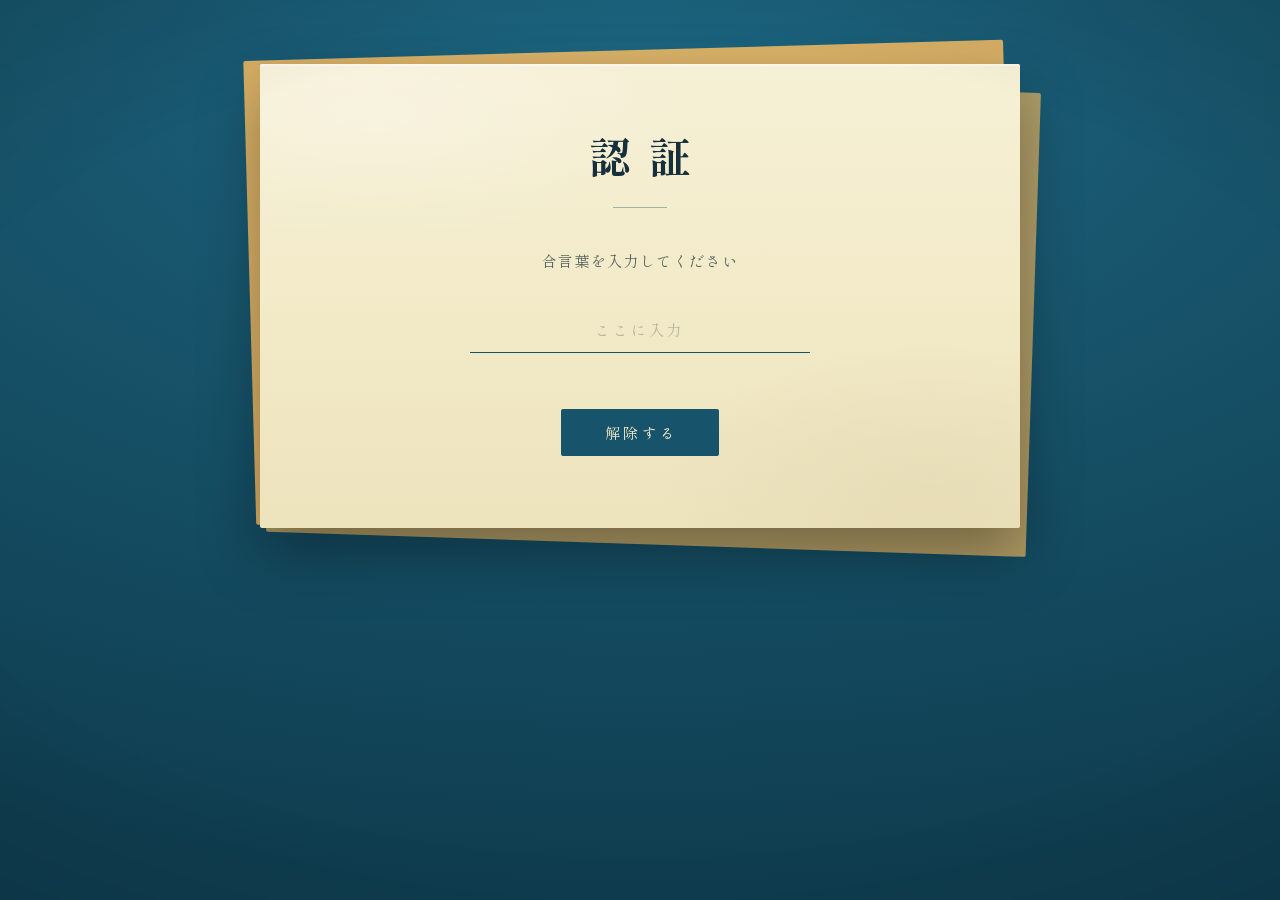
<file: index.html>
<!DOCTYPE html>
<html lang="ja">
<head>
<meta charset="UTF-8">
<meta name="viewport" content="width=device-width, initial-scale=1.0">
<meta name="robots" content="noindex, nofollow">
<title>認証</title>
<link rel="preconnect" href="https://fonts.googleapis.com">
<link rel="preconnect" href="https://fonts.gstatic.com" crossorigin>
<link href="https://fonts.googleapis.com/css2?family=Shippori+Mincho:wght@500;700&display=swap" rel="stylesheet">
<link rel="stylesheet" href="style.css">
<style>
/* ===== このページ（合言葉入力）だけの見た目 ===== */

.lead{
  text-align:center;
  font-size:clamp(13px,3.4vw,15px);
  letter-spacing:.09em;
  color:rgba(27,43,51,.72);
  margin-bottom:clamp(22px,4.5vw,30px);
  animation:fade .9s ease-out .8s both;
}

.form{
  display:flex;
  flex-direction:column;
  align-items:center;
  gap:18px;
  animation:fade .9s ease-out 1.05s both;
}

.field{
  width:100%;
  max-width:340px;
}

input[type="text"]{
  width:100%;
  font-family:inherit;
  font-size:20px;
  letter-spacing:.34em;
  text-align:center;
  color:var(--ink);
  background:transparent;
  border:0;
  border-bottom:1.5px solid var(--rule);
  padding:12px 6px 10px;
  outline:none;
  transition:border-color .25s;
}
input[type="text"]:focus{ border-bottom-color:#17546B; }
input[type="text"]::placeholder{
  letter-spacing:.2em;
  color:rgba(27,43,51,.28);
  font-size:15px;
}

button{
  font-family:inherit;
  font-size:15px;
  letter-spacing:.24em;
  text-indent:.24em;
  color:var(--paper);
  background:#17546B;
  border:0;
  border-radius:2px;
  padding:13px 40px;
  cursor:pointer;
  transition:background .25s, transform .15s;
}
button:hover{ background:#1D6580; }
button:active{ transform:translateY(1px); }

.error{
  min-height:20px;
  font-size:13px;
  letter-spacing:.08em;
  color:#9A4B3A;
  opacity:0;
  transition:opacity .2s;
}
.error.show{ opacity:1; }

/* まちがえたときに紙が揺れる */
.shake{ animation:shake .45s ease; }
@keyframes shake{
  0%,100%{ transform:translateX(0); }
  20%{ transform:translateX(-8px); }
  40%{ transform:translateX(7px); }
  60%{ transform:translateX(-5px); }
  80%{ transform:translateX(3px); }
}

/* ===== 正解したときに出るQRコード ===== */
.result{ display:none; text-align:center; }
.result.show{ display:block; animation:lift .9s cubic-bezier(.16,.84,.34,1) both; }

.qr-frame{
  display:inline-block;
  background:#fff;
  padding:16px;
  border-radius:3px;
  box-shadow:0 8px 24px rgba(0,0,0,.18);
}
.qr-frame svg{
  display:block;
  width:210px;          /* QRコードの大きさ【変更ポイント】 */
  height:210px;
}
.qr-frame svg path{ fill:#15303C; }   /* QRコードの色 */

.result .caption{
  margin-top:20px;
  font-size:13px;
  letter-spacing:.1em;
  color:rgba(27,43,51,.66);
  line-height:1.9;
}

.result a{
  color:#17546B;
  word-break:break-all;
  font-size:12px;
}

/* 「もう一度」の案内とボタン */
.again{
  margin-top:26px;
  display:flex;
  flex-direction:column;
  align-items:center;
  gap:12px;
}
.again .hint{
  font-size:12px;
  letter-spacing:.1em;
  color:rgba(27,43,51,.5);
}
.again button{
  background:transparent;
  color:#17546B;
  border:1px solid var(--rule);
  padding:9px 26px;
  font-size:13px;
}
.again button:hover{
  background:rgba(23,84,107,.07);
}

.hidden{ display:none !important; }
</style>
</head>
<body>
  <main class="stage">
    <article class="paper">

      <h1 id="title">認証</h1>

      <!-- ▼ 合言葉の入力画面 -->
      <div id="gate">
        <p class="lead">合言葉を入力してください</p>

        <form class="form" id="form" autocomplete="off">
          <div class="field">
            <input type="text" id="input" placeholder="ここに入力"
                   autocomplete="off" autocapitalize="off" spellcheck="false">
          </div>
          <div class="error" id="error">ちがうようだ。もう一度たしかめよう。</div>
          <button type="submit">解除する</button>
        </form>
      </div>

      <!-- ▼ 正解したときに表示されるQRコード -->
      <div class="result" id="result">
        <div class="qr-frame"><div id="qr"></div></div>
        <p class="caption">
          このコードを読みとれ。<br>
          <a id="link" href="#" target="_blank" rel="noopener"></a>
        </p>

        <!-- ▼ もう一度はじめから（Enterキー、またはこのボタン） -->
        <div class="again">
          <span class="hint">Enter キーでもう一度</span>
          <button type="button" id="again">はじめに戻る</button>
        </div>
      </div>

    </article>
  </main>

<!-- QRコードを作るプログラム（同じフォルダの qrcode.js を読み込みます。
     ネットにつながっていなくてもQRコードは表示されます） -->
<script src="qrcode.js"></script>
<script>
/* ============================================================
   【設定】ふだん書きかえるのは、この2つだけです
   ============================================================ */

// 1. 合言葉（パスワード）
const PASSWORD = "きどう";

// 2. QRコードの読み取り先（真相ページ）
//    同じフォルダの shinsou.html を指しています。
//    GitHub Pages で公開すると、自動で
//    https://ユーザー名.github.io/リポジトリ名/shinsou.html になります。
//    別のURLにしたい場合だけ、"https://〜" のフルURLに書きかえてください。
const TRUTH_PAGE = "shinsou.html";

/* ============================================================
   ここから下は、基本さわらなくて大丈夫です
   ============================================================ */

const form    = document.getElementById("form");
const input   = document.getElementById("input");
const errorEl = document.getElementById("error");
const gate    = document.getElementById("gate");
const result  = document.getElementById("result");

// 入力を比べやすい形にそろえる。
// スペースの有無 / 大文字・小文字 / 全角・半角 / カタカナ・ひらがな のちがいは
// すべて正解あつかいになります。
function normalize(v){
  return String(v)
    .replace(/[\s　]/g, "")
    .replace(/[Ａ-Ｚａ-ｚ０-９]/g, function(c){
      return String.fromCharCode(c.charCodeAt(0) - 0xFEE0);
    })
    .replace(/[ァ-ヶ]/g, function(c){
      return String.fromCharCode(c.charCodeAt(0) - 0x60);
    })
    .toLowerCase();
}

form.addEventListener("submit", function(e){
  e.preventDefault();

  if (normalize(input.value) === normalize(PASSWORD)) {
    unlock();
  } else {
    errorEl.classList.add("show");
    const paper = document.querySelector(".paper");
    paper.classList.remove("shake");
    void paper.offsetWidth;          // 揺れをやり直すためのおまじない
    paper.classList.add("shake");
    input.select();
  }
});

// 入力し直したらエラー表示を消す
input.addEventListener("input", function(){
  errorEl.classList.remove("show");
});

// いま解除ずみかどうかを覚えておく変数
let unlocked = false;

function unlock(){
  unlocked = true;
  gate.classList.add("hidden");
  result.classList.add("show");
  document.getElementById("title").textContent = "解除";

  // 相対パスを、QRコードに入れられるフルURLに変換する
  const url = new URL(TRUTH_PAGE, location.href).href;

  const link = document.getElementById("link");
  link.href = url;
  link.textContent = url;

  const box = document.getElementById("qr");
  if (typeof qrcode === "function") {
    const qr = qrcode(0, "M");       // 0 = 大きさ自動 / "M" = 誤り訂正レベル
    qr.addData(url);
    qr.make();
    box.innerHTML = qr.createSvgTag({ cellSize:8, margin:4, scalable:true });
  } else {
    box.textContent = "QRコードを表示できませんでした。下のリンクから開いてください。";
  }
}

/* ------------------------------------------------------------
   はじめの認証画面に戻す（何度でもくり返し遊べます）
   ・QRコードが出ている状態で Enter キーを押す
   ・または「はじめに戻る」ボタンを押す
   ------------------------------------------------------------ */
function reset(){
  unlocked = false;
  result.classList.remove("show");
  gate.classList.remove("hidden");
  document.getElementById("title").textContent = "認証";
  document.getElementById("qr").innerHTML = "";   // QRコードを消す
  errorEl.classList.remove("show");
  input.value = "";
  input.focus();
}

document.getElementById("again").addEventListener("click", reset);

document.addEventListener("keydown", function(e){
  if (unlocked && e.key === "Enter") {
    e.preventDefault();
    reset();
  }
});

window.addEventListener("load", function(){ input.focus(); });
</script>
</body>
</html>
</file>
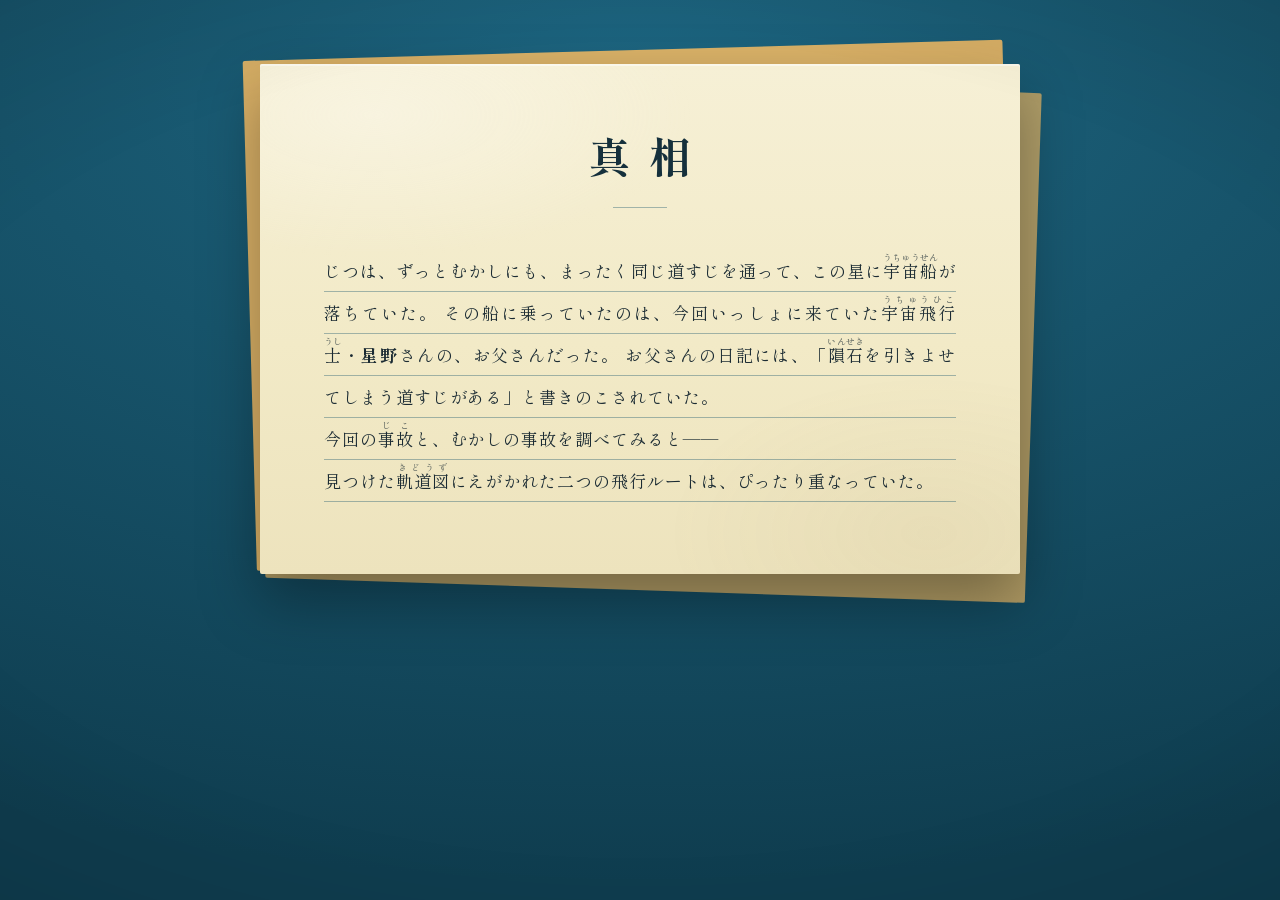
<file: shinsou.html>
<!DOCTYPE html>
<html lang="ja">
<head>
<meta charset="UTF-8">
<meta name="viewport" content="width=device-width, initial-scale=1.0">
<meta name="robots" content="noindex, nofollow">
<title>真相</title>

<!-- フォント読み込み（ネット上のGoogle Fontsを使用） -->
<link rel="preconnect" href="https://fonts.googleapis.com">
<link rel="preconnect" href="https://fonts.gstatic.com" crossorigin>
<link href="https://fonts.googleapis.com/css2?family=Shippori+Mincho:wght@500;700&display=swap" rel="stylesheet">

<!-- 見た目の設定はすべて style.css に書いてあります -->
<link rel="stylesheet" href="style.css">
</head>
<body>

  <!-- ▼ .stage = 背面に重なっているオレンジの紙2枚（CSSの ::before / ::after で描画） -->
  <main class="stage">

    <!-- ▼ .paper = 手前のクリーム色の紙 -->
    <article class="paper">

      <!-- ▼ 見出し -->
      <h1>真相</h1>

      <!-- ▼ 本文。<p> 〜 </p> が1段落。ここの文章を書き換えれば内容を変えられます。
           <ruby>漢字<rt>ふりがな</rt></ruby> でふりがなが付きます。 -->
      <div class="body">

        <p>じつは、ずっとむかしにも、まったく同じ道すじを通って、この星に<ruby>宇宙船<rt>うちゅうせん</rt></ruby>が落ちていた。

        その船に乗っていたのは、今回いっしょに来ていた<ruby>宇宙飛行士<rt>うちゅうひこうし</rt></ruby>・<span class="name">星野</span>さんの、お父さんだった。

        お父さんの日記には、「<ruby>隕石<rt>いんせき</rt></ruby>を引きよせてしまう道すじがある」と書きのこされていた。</p>

        <p>今回の<ruby>事故<rt>じこ</rt></ruby>と、むかしの事故を調べてみると——</p>
        <p>見つけた<ruby>軌道図<rt>きどうず</rt></ruby>にえがかれた二つの飛行ルートは、ぴったり重なっていた。</p>

      </div>
    </article>
  </main>

</body>
</html>
</file>
<file: style.css>
/* ============================================================
   「真相」ページ  スタイルシート
   ------------------------------------------------------------
   よく触る場所は【変更ポイント】と書いてあります。
   ============================================================ */


/* ------------------------------------------------------------
   1. 色とサイズの設定【変更ポイント】
   ここの値を変えるだけで、ページ全体の色味が変わります。
   ------------------------------------------------------------ */
:root{
  --navy:      #17546B;   /* 背景の濃い青緑 */
  --navy-deep: #0F3D4F;   /* 背景のいちばん暗い部分 */
  --amber:     #EBB966;   /* 背面に重なるオレンジの紙 */
  --paper:     #F2EAC7;   /* 手前のクリーム色の紙 */
  --ink:       #1B2B33;   /* 文字の色 */
  --rule:      rgba(23,84,107,.38);  /* 罫線の色 */

  --lh: 42px;   /* 行の高さ（罫線の間隔と同じ値。ここを変えると罫線も動きます） */
  --fs: 17px;   /* 本文の文字サイズ */
}


/* ------------------------------------------------------------
   2. 土台のリセット
   ------------------------------------------------------------ */
*{
  box-sizing:border-box;
  margin:0;
  padding:0;
}

html,body{
  min-height:100%;
}


/* ------------------------------------------------------------
   3. 背景（宇宙っぽい深い青緑のグラデーション）
   ------------------------------------------------------------ */
body{
  background:radial-gradient(120% 90% at 50% 8%,
              #1D6580 0%,
              var(--navy) 42%,
              var(--navy-deep) 100%);
  background-attachment:fixed;

  /* フォント。先に書いたものが優先されます */
  font-family:"Shippori Mincho","Hiragino Mincho ProN","Yu Mincho",YuMincho,"Noto Serif CJK JP","Noto Serif JP",serif;
  color:var(--ink);

  /* 紙を画面の中央に置く */
  display:flex;
  align-items:center;
  justify-content:center;

  padding:clamp(20px,6vw,64px) clamp(16px,5vw,48px);
  -webkit-font-smoothing:antialiased;
}

/* 画面のふちを少し暗くして、中央に視線を集める */
body::after{
  content:"";
  position:fixed;
  inset:0;
  pointer-events:none;
  background:radial-gradient(130% 100% at 50% 50%,
              rgba(0,0,0,0) 45%,
              rgba(0,0,0,.28) 100%);
}


/* ------------------------------------------------------------
   4. 背面に重なるオレンジの紙 2枚
   ::before = 左上にずれた紙 / ::after = 右下にずれた紙
   translate の数字を変えるとズレ幅、rotate は傾きが変わります。【変更ポイント】
   ------------------------------------------------------------ */
.stage{
  position:relative;
  width:100%;
  max-width:760px;   /* 紙の最大幅 */
  animation:rise 1.5s cubic-bezier(.16,.84,.34,1) both;
}

.stage::before,
.stage::after{
  content:"";
  position:absolute;
  inset:0;
  border-radius:2px;
  z-index:0;
}

.stage::before{
  background:var(--amber);
  transform:rotate(-1.6deg) translate(-10px,-14px);
  opacity:.92;
}

.stage::after{
  background:rgba(235,185,102,.72);
  transform:rotate(1.9deg) translate(14px,16px);
}


/* ------------------------------------------------------------
   5. 手前のクリーム色の紙
   ------------------------------------------------------------ */
.paper{
  position:relative;
  z-index:1;
  background:linear-gradient(180deg,
              #F6F0D6 0%,
              var(--paper) 55%,
              #EDE3BD 100%);
  padding:clamp(34px,6.5vw,60px) clamp(24px,6vw,64px) clamp(44px,8vw,72px);
  border-radius:2px;

  /* 紙の影。浮いているように見せています */
  box-shadow:0 26px 60px rgba(0,0,0,.34),
             0 2px 0 rgba(255,255,255,.5) inset;
}

/* 紙の質感（左上に光、右下に影のにじみ） */
.paper::before{
  content:"";
  position:absolute;
  inset:0;
  pointer-events:none;
  opacity:.5;
  background:radial-gradient(60% 40% at 15% 10%, rgba(255,255,255,.55), transparent 70%),
             radial-gradient(50% 45% at 88% 92%, rgba(140,120,70,.13), transparent 70%);
}


/* ------------------------------------------------------------
   6. 見出し「真相」
   ------------------------------------------------------------ */
h1{
  position:relative;
  text-align:center;
  font-size:clamp(28px,6.4vw,42px);
  font-weight:700;
  letter-spacing:.42em;   /* 字間を広げて厳かに */
  text-indent:.42em;      /* 字間の分だけ右にズレるのを打ち消す */
  color:#15303C;
  margin-bottom:clamp(26px,5vw,42px);
  animation:fade .9s ease-out .5s both;
}

/* 見出しの下の短い横線 */
h1::after{
  content:"";
  display:block;
  width:54px;
  height:1px;
  margin:clamp(16px,3vw,22px) auto 0;
  background:var(--rule);
  transform-origin:center;
  animation:draw 1.1s cubic-bezier(.4,0,.2,1) .9s both;
}


/* ------------------------------------------------------------
   7. 本文と罫線
   罫線は画像ではなく、CSSの繰り返しグラデーションで描いています。
   --lh（行の高さ）と罫線の間隔を同じ値にすることで、
   文字が必ず罫線の上に乗るようになっています。
   ------------------------------------------------------------ */
.body{
  position:relative;
  font-size:var(--fs);
  line-height:var(--lh);
  letter-spacing:.055em;

  background-image:repeating-linear-gradient(
    to bottom,
    transparent 0,
    transparent calc(var(--lh) - 1px),
    var(--rule)  calc(var(--lh) - 1px),
    var(--rule)  var(--lh)
  );
}

.body p{
  text-align:justify;   /* 行の右端をそろえる */
  animation:lift 1.15s cubic-bezier(.16,.84,.34,1) both;
}

/* 段落ごとに、順番に浮かび上がる時間差【変更ポイント】
   段落を増やしたら、この行も増やしてください */
.body p:nth-of-type(1){ animation-delay:1.15s; }
.body p:nth-of-type(2){ animation-delay:1.60s; }
.body p:nth-of-type(3){ animation-delay:2.05s; }
.body p:nth-of-type(4){ animation-delay:2.50s; }


/* ------------------------------------------------------------
   8. ふりがな（ruby）
   行の高さを崩さないよう、サイズを px で固定しています
   ------------------------------------------------------------ */
ruby{
  ruby-position:over;
}

rt{
  font-size:9px;
  line-height:1;
  letter-spacing:.02em;
  font-weight:500;
  color:rgba(27,43,51,.62);
  transform:translateY(2px);
}

/* 人名を少し強調 */
.name{
  font-weight:700;
  letter-spacing:.09em;
}


/* ------------------------------------------------------------
   9. アニメーションの動き方
   ------------------------------------------------------------ */

/* 紙全体が下からふわっと現れる */
@keyframes rise{
  from{ opacity:0; transform:translateY(26px) scale(.985); }
  to  { opacity:1; transform:none; }
}

/* 見出しがふわっと現れる */
@keyframes fade{
  from{ opacity:0; transform:translateY(8px); }
  to  { opacity:1; transform:none; }
}

/* 横線が中央から伸びる */
@keyframes draw{
  from{ transform:scaleX(0); opacity:0; }
  to  { transform:scaleX(1); opacity:1; }
}

/* 本文がぼやけた状態から浮かび上がる */
@keyframes lift{
  from{ opacity:0; transform:translateY(10px); filter:blur(2px); }
  to  { opacity:1; transform:none; filter:none; }
}


/* ------------------------------------------------------------
   10. スマホ用の調整（画面幅 560px 以下）
   ------------------------------------------------------------ */
@media (max-width:560px){
  :root{
    --lh:37px;
    --fs:15.5px;
  }

  rt{ font-size:8px; }

  /* 重なる紙のズレを小さくする */
  .stage::before{ transform:rotate(-1.4deg) translate(-7px,-9px); }
  .stage::after { transform:rotate(1.6deg)  translate(9px,11px); }
}


/* ------------------------------------------------------------
   11. 「視差効果を減らす」設定の端末ではアニメーションを止める
   （動きが苦手な人への配慮。消さないことをおすすめします）
   ------------------------------------------------------------ */
@media (prefers-reduced-motion:reduce){
  *{ animation:none !important; }
}
</file>
